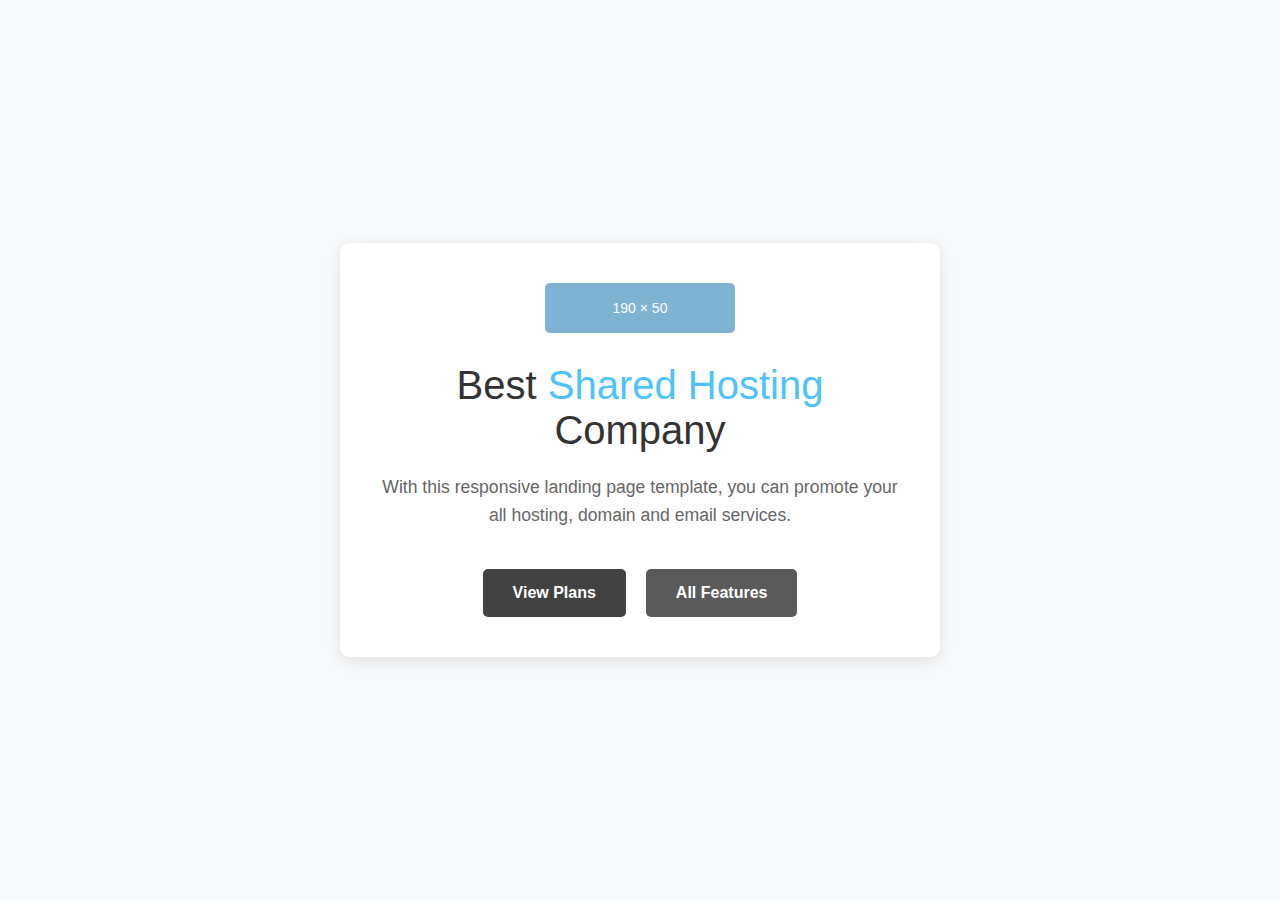
<file: bai_tap_css_ss6/index.html>
<!DOCTYPE html>
<html lang="vi">
<head>
    <meta charset="UTF-8">
    <meta name="viewport" content="width=device-width, initial-scale=1.0">
    <title>Best Shared Hosting Company</title>
    <style>
        * {
            margin: 0;
            padding: 0;
            box-sizing: border-box;
        }

        body {
            font-family: Arial, sans-serif;
            background-color: #f8f9fa;
            display: flex;
            justify-content: center;
            align-items: center;
            min-height: 100vh;
            padding: 20px;
        }

        .container {
            background-color: white;
            border-radius: 10px;
            box-shadow: 0 4px 15px rgba(0, 0, 0, 0.1);
            padding: 40px;
            max-width: 600px;
            text-align: center;
        }

        .logo-placeholder {
            width: 190px;
            height: 50px;
            background-color: #7fb3d3;
            color: white;
            display: flex;
            align-items: center;
            justify-content: center;
            margin: 0 auto 30px;
            border-radius: 5px;
            font-size: 14px;
        }

        h1 {
            font-size: 2.5em;
            margin-bottom: 20px;
            color: #333;
            font-weight: normal;
        }

        .highlight {
            color: #4fc3f7;
        }

        .description {
            color: #666;
            font-size: 1.1em;
            line-height: 1.6;
            margin-bottom: 40px;
        }

        .buttons {
            display: flex;
            justify-content: center;
            gap: 20px;
            flex-wrap: wrap;
        }

        .btn {
            padding: 15px 30px;
            border: none;
            border-radius: 5px;
            font-size: 1em;
            font-weight: bold;
            cursor: pointer;
            text-decoration: none;
            display: inline-block;
            transition: all 0.3s ease;
            min-width: 140px;
        }

        .btn-primary {
            background-color: #424242;
            color: white;
        }

        .btn-primary:hover {
            background-color: #333;
            transform: translateY(-2px);
        }

        .btn-secondary {
            background-color: #5a5a5a;
            color: white;
        }

        .btn-secondary:hover {
            background-color: #404040;
            transform: translateY(-2px);
        }

        @media (max-width: 768px) {
            .container {
                padding: 30px 20px;
            }
            
            h1 {
                font-size: 2em;
            }
            
            .buttons {
                flex-direction: column;
                align-items: center;
            }
            
            .btn {
                width: 100%;
                max-width: 250px;
            }
        }
    </style>
</head>
<body>
    <div class="container">
        <div class="logo-placeholder">190 × 50</div>
        
        <h1>Best <span class="highlight">Shared Hosting</span> Company</h1>
        
        <p class="description">
            With this responsive landing page template, you can promote your all hosting, domain and email services.
        </p>
        
        <div class="buttons">
            <a href="#" class="btn btn-primary">View Plans</a>
            <a href="#" class="btn btn-secondary">All Features</a>
        </div>
    </div>
</body>
</html>
</file>
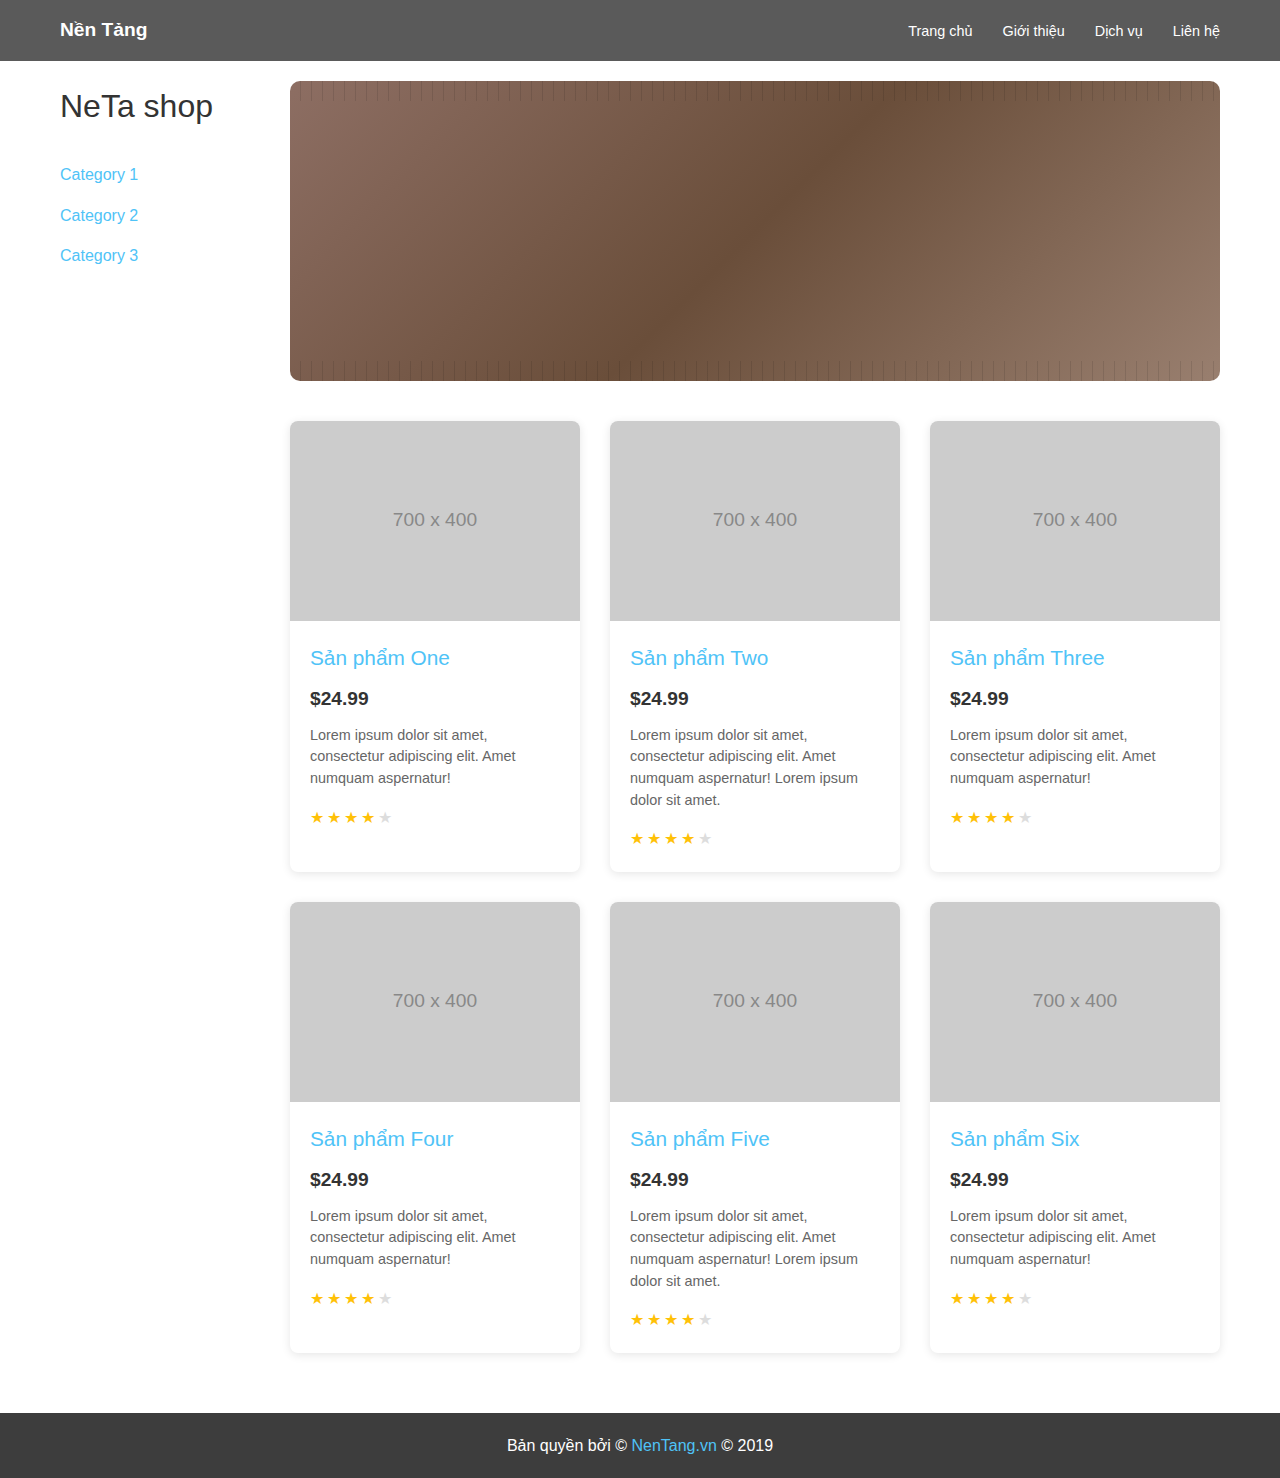
<file: bai_tap_css_ss8/index.html>
<!DOCTYPE html>
<html lang="vi">
<head>
    <meta charset="UTF-8">
    <meta name="viewport" content="width=device-width, initial-scale=1.0">
    <title>NeTa shop</title>
    <link rel="stylesheet" href="styles.css">
</head>
<body>
    <!-- Header -->
    <header class="header">
        <div class="header-content">
            <div class="logo">Nền Tảng</div>
            <nav>
                <ul class="nav-menu">
                    <li><a href="#">Trang chủ</a></li>
                    <li><a href="#">Giới thiệu</a></li>
                    <li><a href="#">Dịch vụ</a></li>
                    <li><a href="#">Liên hệ</a></li>
                </ul>
            </nav>
        </div>
    </header>

    <!-- Main Content -->
    <div class="main-container">
        <!-- Sidebar -->
        <aside class="sidebar">
            <h2>NeTa shop</h2>
            <ul class="category-list">
                <li><a href="#">Category 1</a></li>
                <li><a href="#">Category 2</a></li>
                <li><a href="#">Category 3</a></li>
            </ul>
        </aside>

        <!-- Content -->
        <main class="content">
            <!-- Hero Banner -->
            <div class="hero-banner"></div>

            <!-- Product Grid -->
            <div class="product-grid">
                <div class="product-card">
                    <div class="product-image">700 x 400</div>
                    <div class="product-info">
                        <h3 class="product-title">Sản phẩm One</h3>
                        <div class="product-price">$24.99</div>
                        <p class="product-description">Lorem ipsum dolor sit amet, consectetur adipiscing elit. Amet numquam aspernatur!</p>
                        <div class="product-rating">
                            <span class="star">★</span>
                            <span class="star">★</span>
                            <span class="star">★</span>
                            <span class="star">★</span>
                            <span class="star empty">★</span>
                        </div>
                    </div>
                </div>

                <div class="product-card">
                    <div class="product-image">700 x 400</div>
                    <div class="product-info">
                        <h3 class="product-title">Sản phẩm Two</h3>
                        <div class="product-price">$24.99</div>
                        <p class="product-description">Lorem ipsum dolor sit amet, consectetur adipiscing elit. Amet numquam aspernatur! Lorem ipsum dolor sit amet.</p>
                        <div class="product-rating">
                            <span class="star">★</span>
                            <span class="star">★</span>
                            <span class="star">★</span>
                            <span class="star">★</span>
                            <span class="star empty">★</span>
                        </div>
                    </div>
                </div>

                <div class="product-card">
                    <div class="product-image">700 x 400</div>
                    <div class="product-info">
                        <h3 class="product-title">Sản phẩm Three</h3>
                        <div class="product-price">$24.99</div>
                        <p class="product-description">Lorem ipsum dolor sit amet, consectetur adipiscing elit. Amet numquam aspernatur!</p>
                        <div class="product-rating">
                            <span class="star">★</span>
                            <span class="star">★</span>
                            <span class="star">★</span>
                            <span class="star">★</span>
                            <span class="star empty">★</span>
                        </div>
                    </div>
                </div>

                <div class="product-card">
                    <div class="product-image">700 x 400</div>
                    <div class="product-info">
                        <h3 class="product-title">Sản phẩm Four</h3>
                        <div class="product-price">$24.99</div>
                        <p class="product-description">Lorem ipsum dolor sit amet, consectetur adipiscing elit. Amet numquam aspernatur!</p>
                        <div class="product-rating">
                            <span class="star">★</span>
                            <span class="star">★</span>
                            <span class="star">★</span>
                            <span class="star">★</span>
                            <span class="star empty">★</span>
                        </div>
                    </div>
                </div>

                <div class="product-card">
                    <div class="product-image">700 x 400</div>
                    <div class="product-info">
                        <h3 class="product-title">Sản phẩm Five</h3>
                        <div class="product-price">$24.99</div>
                        <p class="product-description">Lorem ipsum dolor sit amet, consectetur adipiscing elit. Amet numquam aspernatur! Lorem ipsum dolor sit amet.</p>
                        <div class="product-rating">
                            <span class="star">★</span>
                            <span class="star">★</span>
                            <span class="star">★</span>
                            <span class="star">★</span>
                            <span class="star empty">★</span>
                        </div>
                    </div>
                </div>

                <div class="product-card">
                    <div class="product-image">700 x 400</div>
                    <div class="product-info">
                        <h3 class="product-title">Sản phẩm Six</h3>
                        <div class="product-price">$24.99</div>
                        <p class="product-description">Lorem ipsum dolor sit amet, consectetur adipiscing elit. Amet numquam aspernatur!</p>
                        <div class="product-rating">
                            <span class="star">★</span>
                            <span class="star">★</span>
                            <span class="star">★</span>
                            <span class="star">★</span>
                            <span class="star empty">★</span>
                        </div>
                    </div>
                </div>
            </div>
        </main>
    </div>

    <!-- Footer -->
    <footer class="footer">
        <div class="footer-content">
            <p>Bản quyền bởi © <a href="#">NenTang.vn</a> © 2019</p>
        </div>
    </footer>

    <script src="script.js"></script>
</body>
</html>
</file>
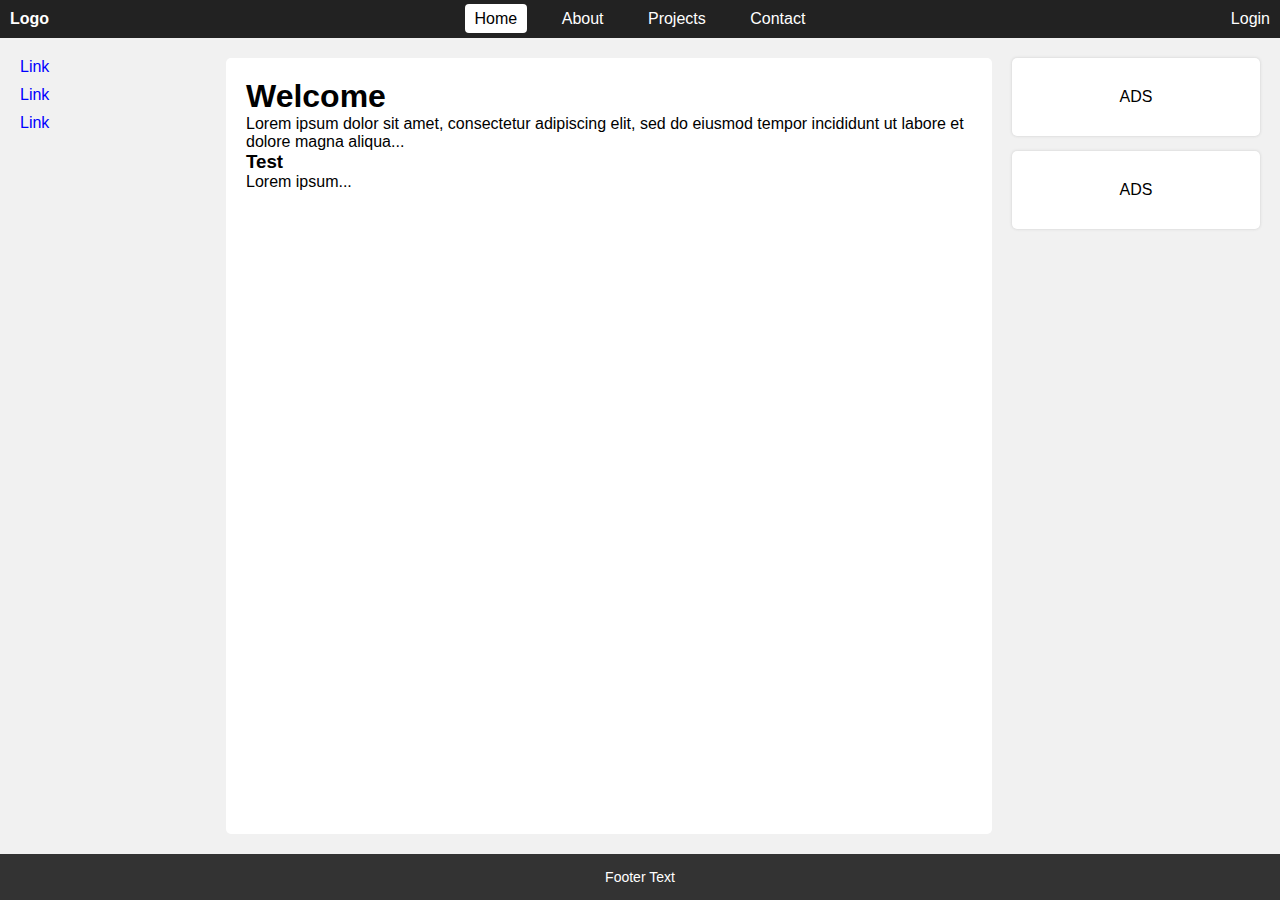
<file: bai_tap_ss7/bai_1_ss7/index.html>
<!DOCTYPE html>
<html lang="vi">
<head>
  <meta charset="UTF-8">
  <meta name="viewport" content="width=device-width, initial-scale=1.0">
  <title>Layout RWD</title>
  <link rel="stylesheet" href="style.css">
</head>
<body>
  <div class="container">
    <header>
      <div class="logo">Logo</div>
      <nav class="navbar">
        <a href="#" class="active">Home</a>
        <a href="#">About</a>
        <a href="#">Projects</a>
        <a href="#">Contact</a>
      </nav>
      <div class="login">Login</div>
    </header>

    <div class="main">
      <aside class="left-sidebar">
        <a href="#">Link</a>
        <a href="#">Link</a>
        <a href="#">Link</a>
      </aside>

      <section class="content">
        <h1>Welcome</h1>
        <p>Lorem ipsum dolor sit amet, consectetur adipiscing elit, sed do eiusmod tempor incididunt ut labore et dolore magna aliqua...</p>

        <h3>Test</h3>
        <p>Lorem ipsum...</p>
      </section>

      <aside class="right-sidebar">
        <div class="ads">ADS</div>
        <div class="ads">ADS</div>
      </aside>
    </div>

    <footer>
      Footer Text
    </footer>
  </div>
</body>
</html>
</file>
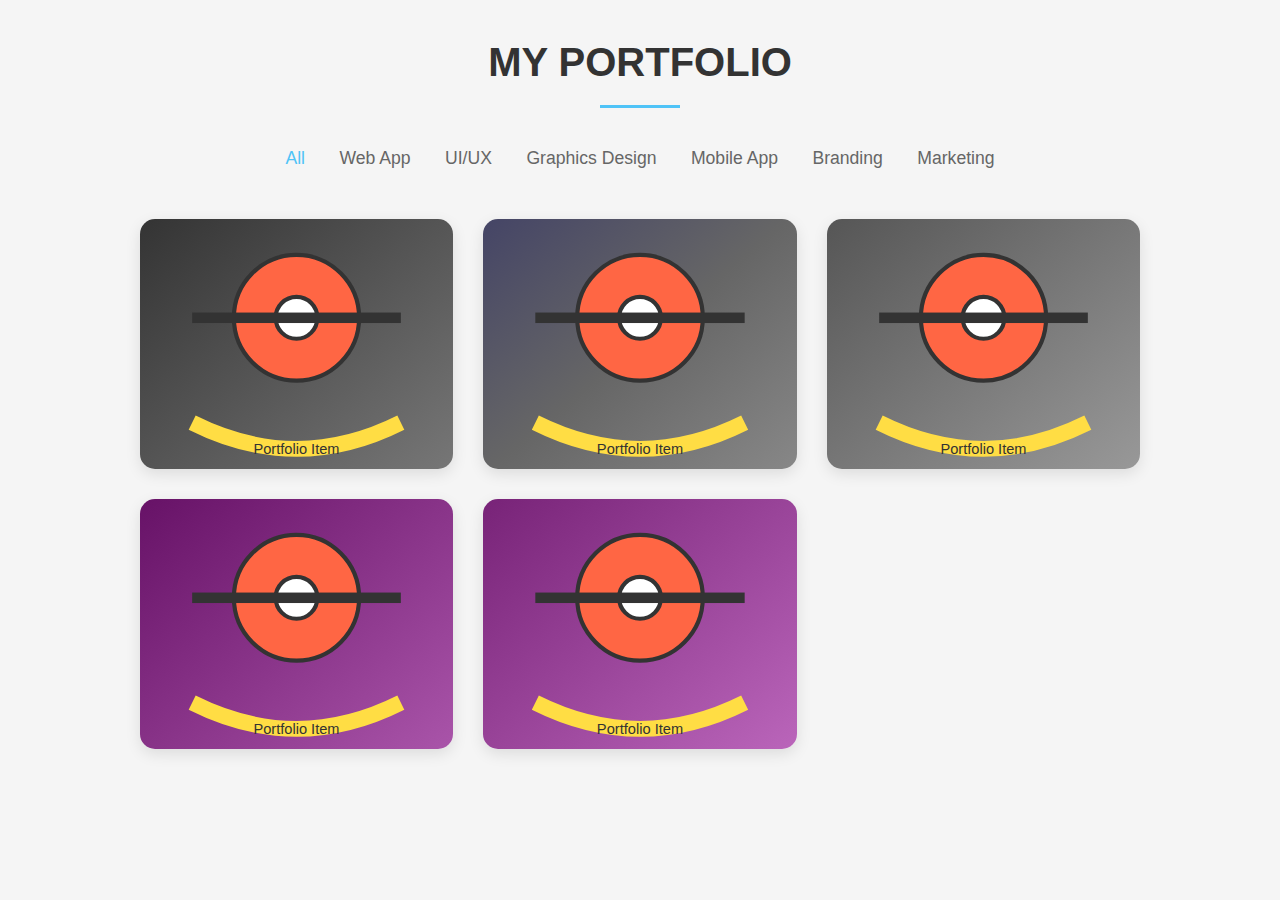
<file: bai_tap_css_ss6/index2.html>
<!DOCTYPE html>
<html lang="vi">
<head>
    <meta charset="UTF-8">
    <meta name="viewport" content="width=device-width, initial-scale=1.0">
    <title>My Portfolio</title>
    <style>
        * {
            margin: 0;
            padding: 0;
            box-sizing: border-box;
        }

        body {
            font-family: Arial, sans-serif;
            background-color: #f5f5f5;
            padding: 40px 20px;
        }

        .container {
            max-width: 1200px;
            margin: 0 auto;
            text-align: center;
        }

        /* Header styling */
        h1 {
            font-size: 2.5em;
            color: #333;
            margin-bottom: 20px;
            font-weight: bold;
        }

        /* Đường gạch dưới tiêu đề */
        .title-underline {
            width: 80px;
            height: 3px;
            background-color: #4fc3f7;
            margin: 0 auto 40px;
        }

        /* Navigation menu - sử dụng display: inline cho thuận lợi căn giữa */
        .nav-menu {
            margin-bottom: 50px;
        }

        .nav-menu ul {
            list-style: none;
            text-align: center;
        }

        .nav-menu li {
            display: inline;
            margin: 0 15px;
        }

        .nav-menu a {
            text-decoration: none;
            color: #666;
            font-size: 1.1em;
            font-weight: 500;
            transition: color 0.3s ease;
        }

        .nav-menu a.active,
        .nav-menu a:hover {
            color: #4fc3f7;
        }

        /* Portfolio gallery - sử dụng float để thuận lợi điều chỉnh khoảng cách */
        .portfolio-gallery {
            max-width: 1000px;
            margin: 0 auto;
        }

        /* Clearfix để xử lý float */
        .portfolio-gallery::after {
            content: "";
            display: table;
            clear: both;
        }

        .portfolio-item {
            float: left;
            width: calc(33.333% - 20px);
            margin: 0 15px 30px 15px;
            border-radius: 15px;
            overflow: hidden;
            box-shadow: 0 5px 15px rgba(0, 0, 0, 0.1);
            transition: transform 0.3s ease;
        }

        /* Reset margin cho items cuối mỗi hàng */
        .portfolio-item:nth-child(3n) {
            margin-right: 0;
        }

        .portfolio-item:nth-child(3n+1) {
            margin-left: 0;
        }

        .portfolio-item:hover {
            transform: translateY(-5px);
        }

        .portfolio-item img {
            width: 100%;
            height: 250px;
            object-fit: cover;
            display: block;
        }

        /* Responsive design */
        @media (max-width: 768px) {
            .portfolio-item {
                float: left;
                width: calc(50% - 15px);
                margin: 0 7.5px 20px 7.5px;
            }

            .portfolio-item:nth-child(3n) {
                margin-right: 7.5px;
            }

            .portfolio-item:nth-child(3n+1) {
                margin-left: 7.5px;
            }

            .portfolio-item:nth-child(2n) {
                margin-right: 0;
            }

            .portfolio-item:nth-child(2n+1) {
                margin-left: 0;
            }

            .nav-menu li {
                margin: 0 8px;
            }

            .nav-menu a {
                font-size: 1em;
            }
        }

        @media (max-width: 480px) {
            .portfolio-item {
                float: none;
                width: 100%;
                margin: 0 0 20px 0;
            }

            h1 {
                font-size: 2em;
            }

            .nav-menu li {
                display: block;
                margin: 10px 0;
            }
        }
    </style>
</head>
<body>
    <div class="container">
        <!-- Header -->
        <h1>MY PORTFOLIO</h1>
        <div class="title-underline"></div>

        <!-- Navigation Menu - sử dụng display: inline -->
        <nav class="nav-menu">
            <ul>
                <li><a href="#" class="active">All</a></li>
                <li><a href="#">Web App</a></li>
                <li><a href="#">UI/UX</a></li>
                <li><a href="#">Graphics Design</a></li>
                <li><a href="#">Mobile App</a></li>
                <li><a href="#">Branding</a></li>
                <li><a href="#">Marketing</a></li>
            </ul>
        </nav>

        <!-- Portfolio Gallery - sử dụng float -->
        <div class="portfolio-gallery">
            <div class="portfolio-item">
                <img src="[data-uri]" alt="Portfolio Item 1">
            </div>

            <div class="portfolio-item">
                <img src="[data-uri]" alt="Portfolio Item 2">
            </div>

            <div class="portfolio-item">
                <img src="[data-uri]" alt="Portfolio Item 3">
            </div>

            <div class="portfolio-item">
                <img src="[data-uri]" alt="Portfolio Item 4">
            </div>

            <div class="portfolio-item">
                <img src="[data-uri]" alt="Portfolio Item 5">
            </div>

            <div class="portfolio-item">
                <img src="[data-uri]
</file>
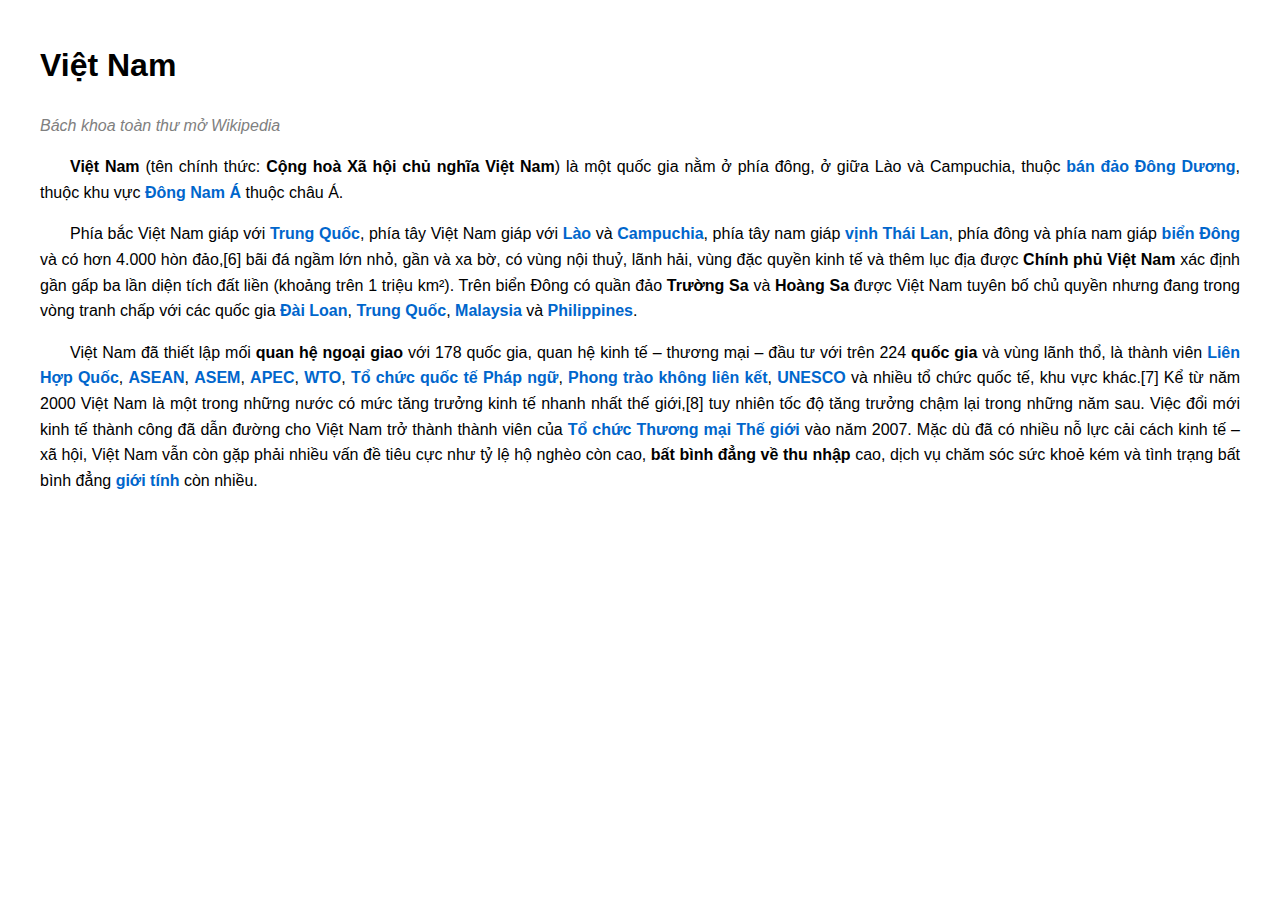
<file: bai_tap_ss6_2/bai_tap_ss6/bai_tap_2_ss6.html>
<!DOCTYPE html>
<html lang="vi">
<head>
    <meta charset="UTF-8">
    <title>Việt Nam - Wikipedia</title>
    <style>
        body {
            font-family: Arial, sans-serif;
            line-height: 1.6;
            margin: 40px;
        }
        h1 {
            font-size: 32px;
        }
        h2 {
            font-size: 22px;
            margin-top: 40px;
        }
        em {
            color: gray;
        }
        p {
            text-indent: 30px;
            text-align: justify;
        }
        b {
            font-weight: bold;
        }
        .blue {
            color: #0066cc;
            font-weight: bold;
        }
        ul {
            margin-top: 10px;
        }
    </style>
</head>
<body>

<h1>Việt Nam</h1>
<em>Bách khoa toàn thư mở Wikipedia</em>

<p><b>Việt Nam</b> (tên chính thức: <b>Cộng hoà Xã hội chủ nghĩa Việt Nam</b>) là một quốc gia nằm ở phía đông, ở giữa Lào và Campuchia, thuộc <span class="blue">bán đảo Đông Dương</span>, thuộc khu vực <span class="blue">Đông Nam Á</span> thuộc châu Á.</p>

<p>Phía bắc Việt Nam giáp với <span class="blue">Trung Quốc</span>, phía tây Việt Nam giáp với <span class="blue">Lào</span> và <span class="blue">Campuchia</span>, phía tây nam giáp <span class="blue">vịnh Thái Lan</span>, phía đông và phía nam giáp <span class="blue">biển Đông</span> và có hơn 4.000 hòn đảo,[6] bãi đá ngầm lớn nhỏ, gần và xa bờ, có vùng nội thuỷ, lãnh hải, vùng đặc quyền kinh tế và thêm lục địa được <b>Chính phủ Việt Nam</b> xác định gần gấp ba lần diện tích đất liền (khoảng trên 1 triệu km²). Trên biển Đông có quần đảo <b>Trường Sa</b> và <b>Hoàng Sa</b> được Việt Nam tuyên bố chủ quyền nhưng đang trong vòng tranh chấp với các quốc gia <span class="blue">Đài Loan</span>, <span class="blue">Trung Quốc</span>, <span class="blue">Malaysia</span> và <span class="blue">Philippines</span>.</p>

<p>Việt Nam đã thiết lập mối <b>quan hệ ngoại giao</b> với 178 quốc gia, quan hệ kinh tế – thương mại – đầu tư với trên 224 <b>quốc gia</b> và vùng lãnh thổ, là thành viên <span class="blue">Liên Hợp Quốc</span>, <span class="blue">ASEAN</span>, <span class="blue">ASEM</span>, <span class="blue">APEC</span>, <span class="blue">WTO</span>, <span class="blue">Tổ chức quốc tế Pháp ngữ</span>, <span class="blue">Phong trào không liên kết</span>, <span class="blue">UNESCO</span> và nhiều tổ chức quốc tế, khu vực khác.[7] Kể từ năm 2000 Việt Nam là một trong những nước có mức tăng trưởng kinh tế nhanh nhất thế giới,[8] tuy nhiên tốc độ tăng trưởng chậm lại trong những năm sau. Việc đổi mới kinh tế thành công đã dẫn đường cho Việt Nam trở thành thành viên của <span class="blue">Tổ chức Thương mại Thế giới</span> vào năm 2007. Mặc dù đã có nhiều nỗ lực cải cách kinh tế – xã hội, Việt Nam vẫn còn gặp phải nhiều vấn đề tiêu cực như tỷ lệ hộ nghèo còn cao, <b>bất bình đẳng về thu nhập</b> cao, dịch vụ chăm sóc sức khoẻ kém và tình trạng bất bình đẳng <span class="blue">giới tính</span> còn nhiều.</p>



</body>
</html>
</file>
<file: bai_tap_ss7/bai_1_ss7/style.css>
* {
    margin: 0;
    padding: 0;
    box-sizing: border-box;
  }
  
  body {
    font-family: Arial, sans-serif;
  }
  
  .container {
    display: flex;
    flex-direction: column;
    min-height: 100vh;
  }
  
  header {
    display: flex;
    align-items: center;
    justify-content: space-between;
    background-color: #222;
    color: white;
    padding: 10px;
  }
  
  .logo {
    font-weight: bold;
  }
  
  .navbar a {
    margin: 0 10px;
    text-decoration: none;
    color: white;
    padding: 6px 10px;
  }
  
  .navbar a.active {
    background-color: white;
    color: black;
    border-radius: 4px;
  }
  
  .main {
    display: flex;
    flex: 1;
    background-color: #f1f1f1;
    padding: 20px;
    gap: 20px;
  }
  
  .left-sidebar {
    width: 15%;
    display: flex;
    flex-direction: column;
    gap: 10px;
  }
  
  .left-sidebar a {
    text-decoration: none;
    color: blue;
  }
  
  .content {
    flex: 1;
    background: white;
    padding: 20px;
    border-radius: 5px;
  }
  
  .right-sidebar {
    width: 20%;
    display: flex;
    flex-direction: column;
    gap: 15px;
  }
  
  .ads {
    background-color: white;
    padding: 30px;
    text-align: center;
    border-radius: 5px;
    box-shadow: 0 0 3px #ccc;
  }
  
  footer {
    background-color: #333;
    color: white;
    text-align: center;
    padding: 15px;
    font-size: 14px;
  }
  
  /* Responsive */
  @media (max-width: 768px) {
    .main {
      flex-direction: column;
    }
  
    .left-sidebar,
    .right-sidebar {
      width: 100%;
      flex-direction: row;
      justify-content: space-around;
    }
  
    .ads {
      flex: 1;
    }
  
    .navbar {
      display: flex;
      flex-wrap: wrap;
      justify-content: center;
    }
  
    header {
      flex-direction: column;
      gap: 10px;
    }
  }
</file>
<file: bai_tap_css_ss8/styles.css>
/* Reset CSS */
* {
    margin: 0;
    padding: 0;
    box-sizing: border-box;
}

body {
    font-family: Arial, sans-serif;
    line-height: 1.6;
    color: #333;
}

/* Header Styles */
.header {
    background-color: #5a5a5a;
    color: white;
    padding: 15px 0;
}

.header-content {
    max-width: 1200px;
    margin: 0 auto;
    display: flex;
    justify-content: space-between;
    align-items: center;
    padding: 0 20px;
}

.logo {
    font-size: 1.2em;
    font-weight: bold;
}

.nav-menu {
    display: flex;
    list-style: none;
    gap: 30px;
}

.nav-menu a {
    color: white;
    text-decoration: none;
    font-size: 0.9em;
    transition: opacity 0.3s;
}

.nav-menu a:hover {
    opacity: 0.8;
}

/* Main Layout */
.main-container {
    max-width: 1200px;
    margin: 0 auto;
    display: flex;
    gap: 30px;
    padding: 20px;
}

/* Sidebar Styles */
.sidebar {
    width: 200px;
    flex-shrink: 0;
}

.sidebar h2 {
    font-size: 2em;
    margin-bottom: 30px;
    color: #333;
    font-weight: normal;
}

.category-list {
    list-style: none;
}

.category-list li {
    margin-bottom: 15px;
}

.category-list a {
    color: #4fc3f7;
    text-decoration: none;
    font-size: 1em;
    transition: color 0.3s;
}

.category-list a:hover {
    color: #29b6f6;
}

/* Content Area */
.content {
    flex: 1;
}

/* Hero Banner */
.hero-banner {
    position: relative;
    width: 100%;
    height: 300px;
    background: linear-gradient(135deg, #8d6e63 0%, #6a4e3a 50%, #997f6f 100%);
    border-radius: 10px;
    margin-bottom: 40px;
    overflow: hidden;
}

.hero-banner::before {
    content: '';
    position: absolute;
    top: 0;
    left: 0;
    right: 0;
    height: 20px;
    background: repeating-linear-gradient(
        90deg,
        transparent,
        transparent 10px,
        rgba(0,0,0,0.1) 10px,
        rgba(0,0,0,0.1) 11px
    );
}

.hero-banner::after {
    content: '';
    position: absolute;
    bottom: 0;
    left: 0;
    right: 0;
    height: 20px;
    background: repeating-linear-gradient(
        90deg,
        transparent,
        transparent 10px,
        rgba(0,0,0,0.1) 10px,
        rgba(0,0,0,0.1) 11px
    );
}

/* Product Grid */
.product-grid {
    display: grid;
    grid-template-columns: repeat(3, 1fr);
    gap: 30px;
    margin-bottom: 40px;
}

.product-card {
    background: white;
    border-radius: 8px;
    box-shadow: 0 2px 10px rgba(0,0,0,0.1);
    overflow: hidden;
    transition: transform 0.3s ease;
}

.product-card:hover {
    transform: translateY(-5px);
}

.product-image {
    width: 100%;
    height: 200px;
    background-color: #ccc;
    display: flex;
    align-items: center;
    justify-content: center;
    color: #888;
    font-size: 1.2em;
}

.product-info {
    padding: 20px;
}

.product-title {
    font-size: 1.3em;
    color: #4fc3f7;
    margin-bottom: 10px;
    font-weight: normal;
}

.product-price {
    font-size: 1.2em;
    font-weight: bold;
    color: #333;
    margin-bottom: 10px;
}

.product-description {
    color: #666;
    font-size: 0.9em;
    line-height: 1.5;
    margin-bottom: 15px;
}

.product-rating {
    display: flex;
    gap: 3px;
    align-items: center;
}

.star {
    color: #ffc107;
    font-size: 1em;
}

.star.empty {
    color: #ddd;
}

/* Footer Styles */
.footer {
    background-color: #3d3d3d;
    color: white;
    padding: 20px 0;
    text-align: center;
}

.footer-content {
    max-width: 1200px;
    margin: 0 auto;
    padding: 0 20px;
}

.footer a {
    color: #4fc3f7;
    text-decoration: none;
}

/* Responsive Design */
@media (max-width: 768px) {
    .main-container {
        flex-direction: column;
        padding: 15px;
    }

    .sidebar {
        width: 100%;
        margin-bottom: 20px;
    }

    .product-grid {
        grid-template-columns: repeat(2, 1fr);
        gap: 20px;
    }

    .nav-menu {
        gap: 15px;
    }

    .hero-banner {
        height: 200px;
    }
}

@media (max-width: 480px) {
    .product-grid {
        grid-template-columns: 1fr;
    }

    .header-content {
        flex-direction: column;
        gap: 10px;
    }

    .nav-menu {
        flex-wrap: wrap;
        justify-content: center;
    }
}
</file>
